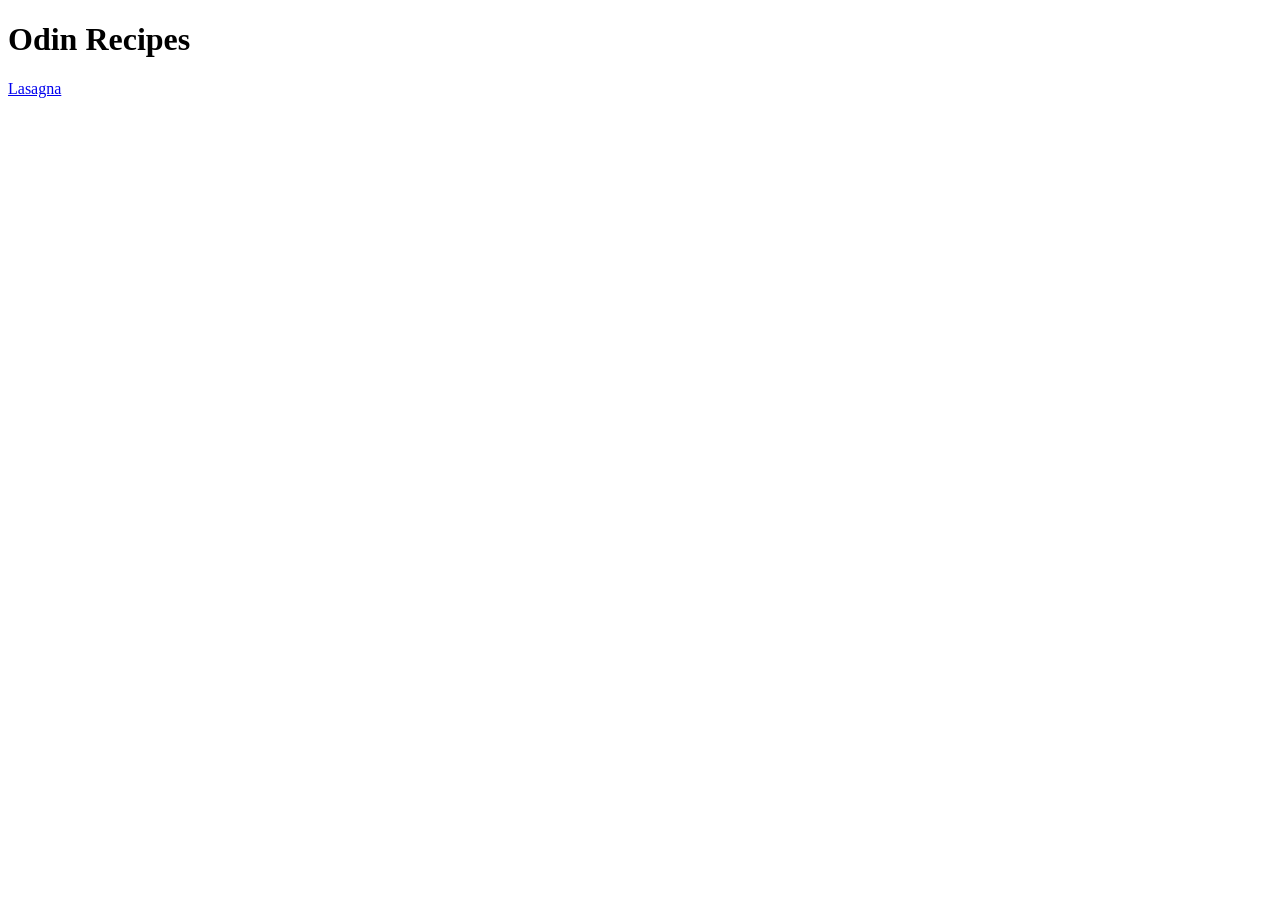
<file: index.html>
<!DOCTYPE html>
<html lang="en">
<head>
    <meta charset="UTF-8">
    <meta name="viewport" content="width=<device-width>, initial-scale=1.0">
    <title>Recipes</title>
</head>
<body>
    <h1>Odin Recipes</h1>
    <a href="./recipes/lasagna.html">Lasagna</a>
</body>
</html>
</file>
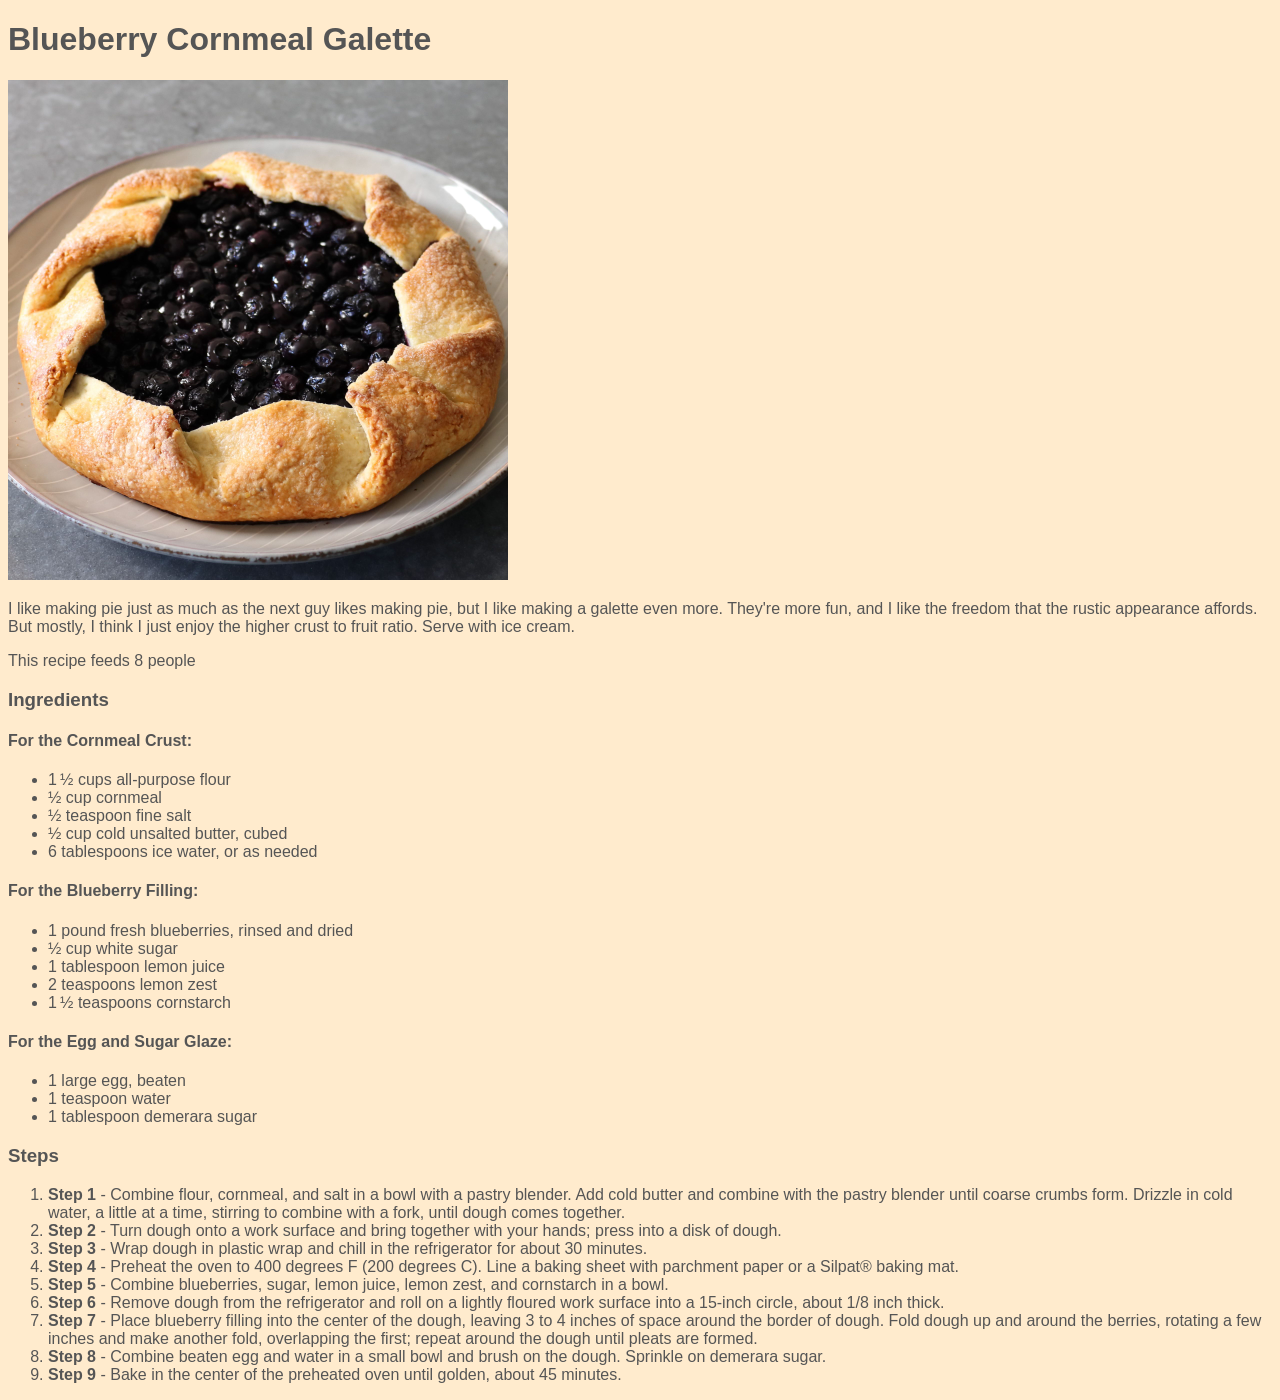
<file: recipes/blueberry-galette.html>
<!DOCTYPE html>
<html lang="en">
<head>
    <meta charset="UTF-8">
    <meta http-equiv="X-UA-Compatible" content="IE=edge">
    <meta name="viewport" content="width=device-width, initial-scale=1.0">
    <title>Blueberry Cornmeal Galette</title>
    <link rel="stylesheet" href="../style.css">
</head>
<body>
    <h1>Blueberry Cornmeal Galette</h1>
    <img src="../images/blueberrygalette.jpg" alt="Picture of a Galette" class="recipetease" />
    <p>I like making pie just as much as the next guy likes making pie, but I like making a galette even more. They're more fun, and I like the freedom that the rustic appearance affords. But mostly, I think I just enjoy the higher crust to fruit ratio. Serve with ice cream.</p>
    <p>This recipe feeds 8 people</p>

    <h3>Ingredients</h3>
    <h4>For the Cornmeal Crust:</h4>
    <ul>
        <li>1 ½ cups all-purpose flour</li>
        <li>½ cup cornmeal</li>
        <li>½ teaspoon fine salt</li>
        <li>½ cup cold unsalted butter, cubed</li>
        <li>6 tablespoons ice water, or as needed</li>
    </ul>


    <h4>For the Blueberry Filling:</h4>
    <ul>
        <li>1 pound fresh blueberries, rinsed and dried</li>
        <li>½ cup white sugar</li>
        <li>1 tablespoon lemon juice</li>
        <li>2 teaspoons lemon zest</li>
        <li>1 ½ teaspoons cornstarch</li>
    </ul>

    <h4>For the Egg and Sugar Glaze:</h4>
    <ul>
        <li>1 large egg, beaten</li>
        <li>1 teaspoon water</li>
        <li>1 tablespoon demerara sugar</li>
    </ul>    

    <h3>Steps</h3>
    <ol>
        <li><strong>Step 1</strong> - Combine flour, cornmeal, and salt in a bowl with a pastry blender. Add cold butter and combine with the pastry blender until coarse crumbs form. Drizzle in cold water, a little at a time, stirring to combine with a fork, until dough comes together.</li>
        <li><strong>Step 2</strong> - Turn dough onto a work surface and bring together with your hands; press into a disk of dough.</li>
        <li><strong>Step 3</strong> - Wrap dough in plastic wrap and chill in the refrigerator for about 30 minutes.</li>
        <li><strong>Step 4</strong> - Preheat the oven to 400 degrees F (200 degrees C). Line a baking sheet with parchment paper or a Silpat® baking mat.</li>
        <li><strong>Step 5</strong> - Combine blueberries, sugar, lemon juice, lemon zest, and cornstarch in a bowl.</li>
        <li><strong>Step 6</strong> - Remove dough from the refrigerator and roll on a lightly floured work surface into a 15-inch circle, about 1/8 inch thick.</li>
        <li><strong>Step 7</strong> - Place blueberry filling into the center of the dough, leaving 3 to 4 inches of space around the border of dough. Fold dough up and around the berries, rotating a few inches and make another fold, overlapping the first; repeat around the dough until pleats are formed.</li>
        <li><strong>Step 8</strong> - Combine beaten egg and water in a small bowl and brush on the dough. Sprinkle on demerara sugar.</li>
        <li><strong>Step 9</strong> - Bake in the center of the preheated oven until golden, about 45 minutes.</li>
    </ol>
</body>
</html>
</file>
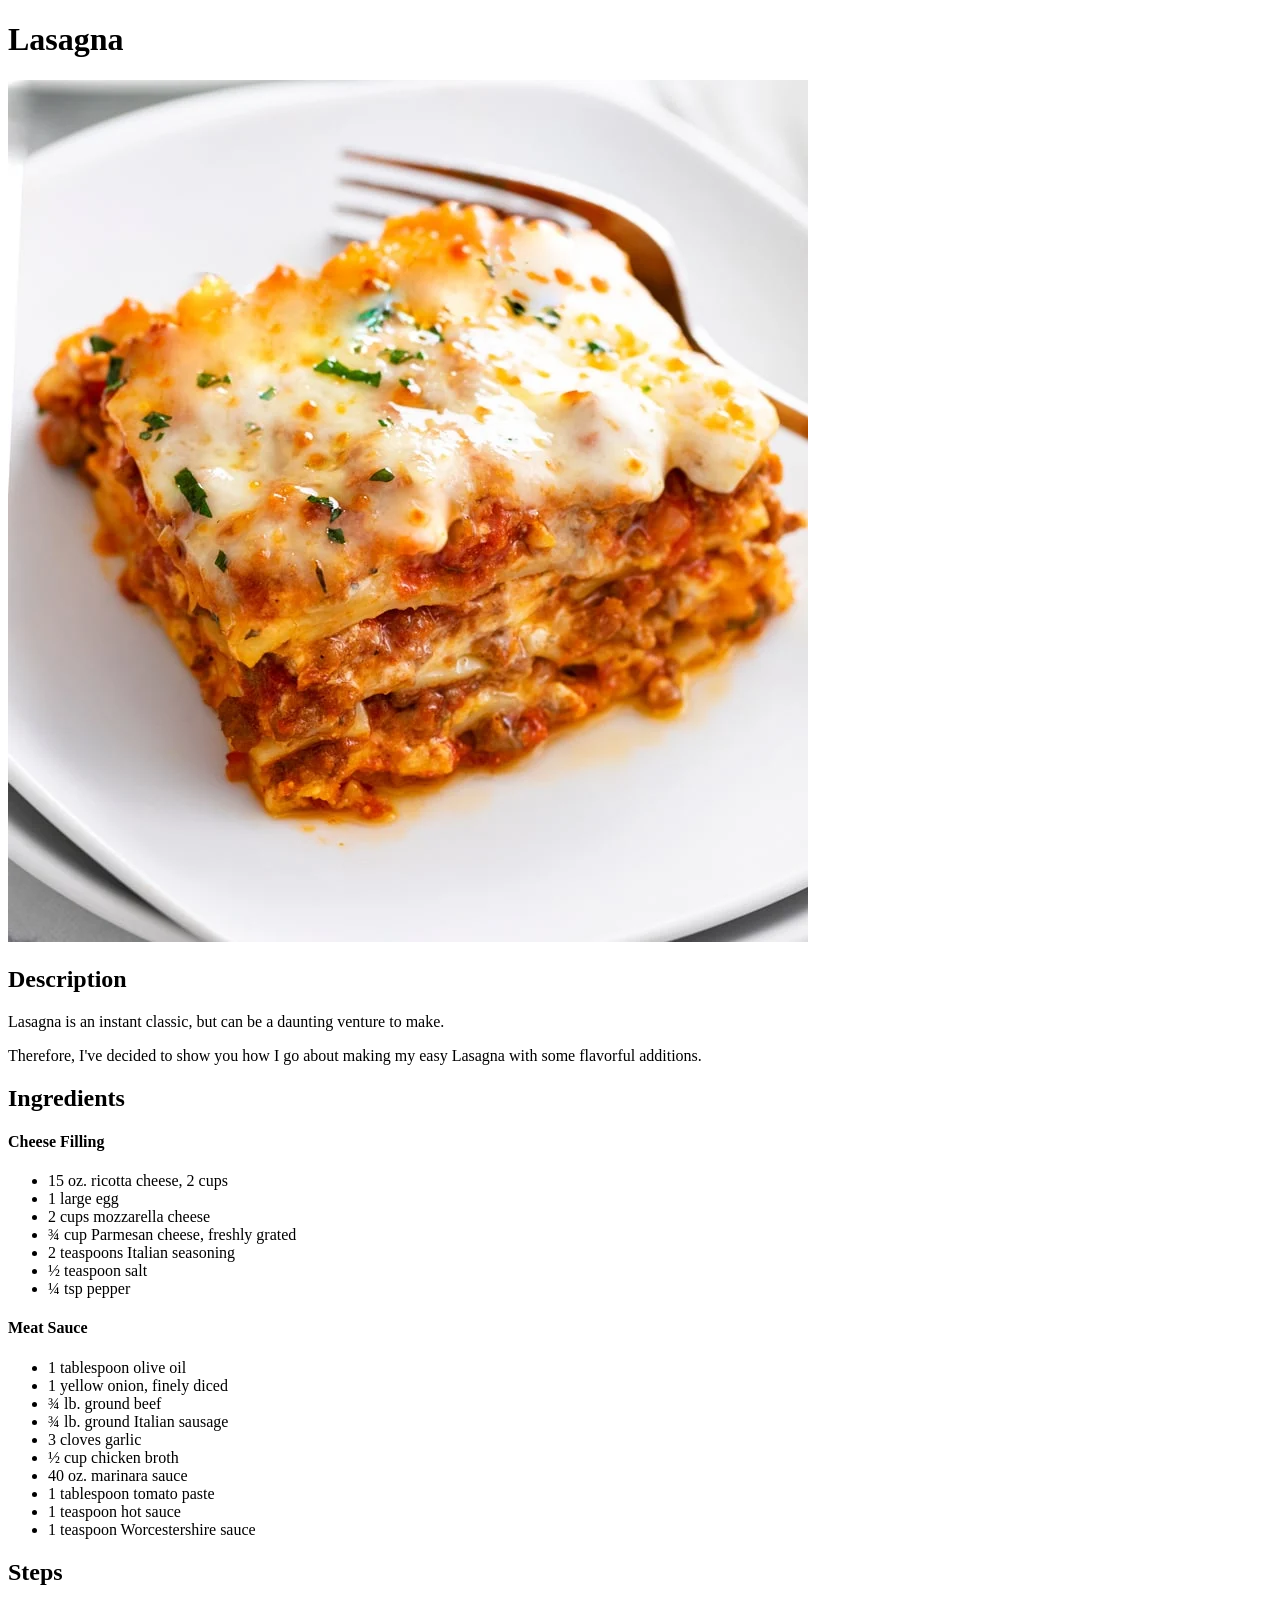
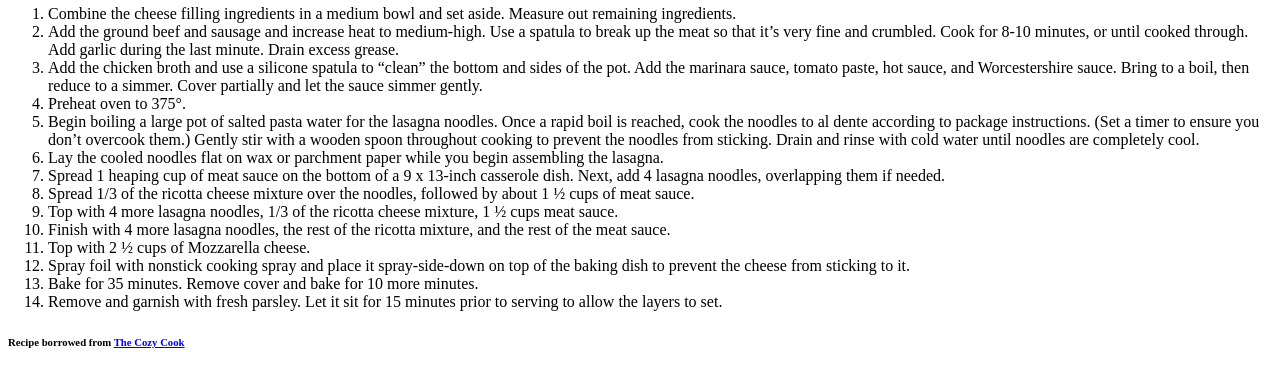
<file: recipes/lasagna.html>
<!DOCTYPE html>
<html lang="en">
<head>
    <meta charset="UTF-8">
    <meta name="viewport" content="width=device-width, initial-scale=1.0">
    <title>Document</title>
</head>
<body>
    <h1>Lasagna</h1>
    <img src="../images/Lasagna-Recipe.jpg" alt="A picture of the finished Lasagna">
    <h2>Description</h2>
    <p>Lasagna is an instant classic, but can be a daunting venture to make.</p>
    <p>Therefore, I've decided to show you how I go about making my easy Lasagna with some flavorful additions.</p>

    <h2>Ingredients</h2>
    <h4>Cheese Filling</h4>
    <ul>
        <li>15 oz. ricotta cheese, 2 cups</li>
        <li>1 large egg</li>
        <li>2 cups mozzarella cheese</li>
        <li>¾ cup Parmesan cheese, freshly grated</li>
        <li>2 teaspoons Italian seasoning</li>
        <li>½ teaspoon salt</li>
        <li>¼ tsp pepper</li>
    </ul>
    <h4>Meat Sauce</h4>
    <ul>    
        <li>1 tablespoon olive oil</li>
        <li>1 yellow onion, finely diced</li>
        <li>¾ lb. ground beef</li>
        <li>¾ lb. ground Italian sausage</li>
        <li>3 cloves garlic</li>
        <li>½ cup chicken broth</li>
        <li>40 oz. marinara sauce</li>
        <li>1 tablespoon tomato paste</li>
        <li>1 teaspoon hot sauce</li>
        <li>1 teaspoon Worcestershire sauce</li>
    </ul>

    <h2>Steps</h2>
    <ol>
        <li>Combine the cheese filling ingredients in a medium bowl and set aside. Measure out remaining ingredients.</li>
        <li>Add the ground beef and sausage and increase heat to medium-high. Use a spatula to break up the meat so that it’s very fine and crumbled. Cook for 8-10 minutes, or until cooked through. Add garlic during the last minute. Drain excess grease.</li>
        <li>Add the chicken broth and use a silicone spatula to “clean” the bottom and sides of the pot. Add the marinara sauce, tomato paste, hot sauce, and Worcestershire sauce. Bring to a boil, then reduce to a simmer. Cover partially and let the sauce simmer gently.</li>
        <li>Preheat oven to 375°.</li>
        <li>Begin boiling a large pot of salted pasta water for the lasagna noodles. Once a rapid boil is reached, cook the noodles to al dente according to package instructions. (Set a timer to ensure you don’t overcook them.) Gently stir with a wooden spoon throughout cooking to prevent the noodles from sticking. Drain and rinse with cold water until noodles are completely cool.</li>
        <li>Lay the cooled noodles flat on wax or parchment paper while you begin assembling the lasagna.</li>
        <li>Spread 1 heaping cup of meat sauce on the bottom of a 9 x 13-inch casserole dish. Next, add 4 lasagna noodles, overlapping them if needed.</li>
        <li>Spread 1/3 of the ricotta cheese mixture over the noodles, followed by about 1 ½ cups of meat sauce.</li>
        <li>Top with 4 more lasagna noodles, 1/3 of the ricotta cheese mixture, 1 ½ cups meat sauce.</li>
        <li>Finish with 4 more lasagna noodles, the rest of the ricotta mixture, and the rest of the meat sauce.</li>
        <li>Top with 2 ½ cups of Mozzarella cheese.</li>
        <li>Spray foil with nonstick cooking spray and place it spray-side-down on top of the baking dish to prevent the cheese from sticking to it.</li>
        <li>Bake for 35 minutes. Remove cover and bake for 10 more minutes.</li>
        <li>Remove and garnish with fresh parsley. Let it sit for 15 minutes prior to serving to allow the layers to set.</li>
    </ol>
    <h6>Recipe borrowed from <a href="https://thecozycook.com" target="_blank">The Cozy Cook</a> </h6>
</body>
</html>
</file>
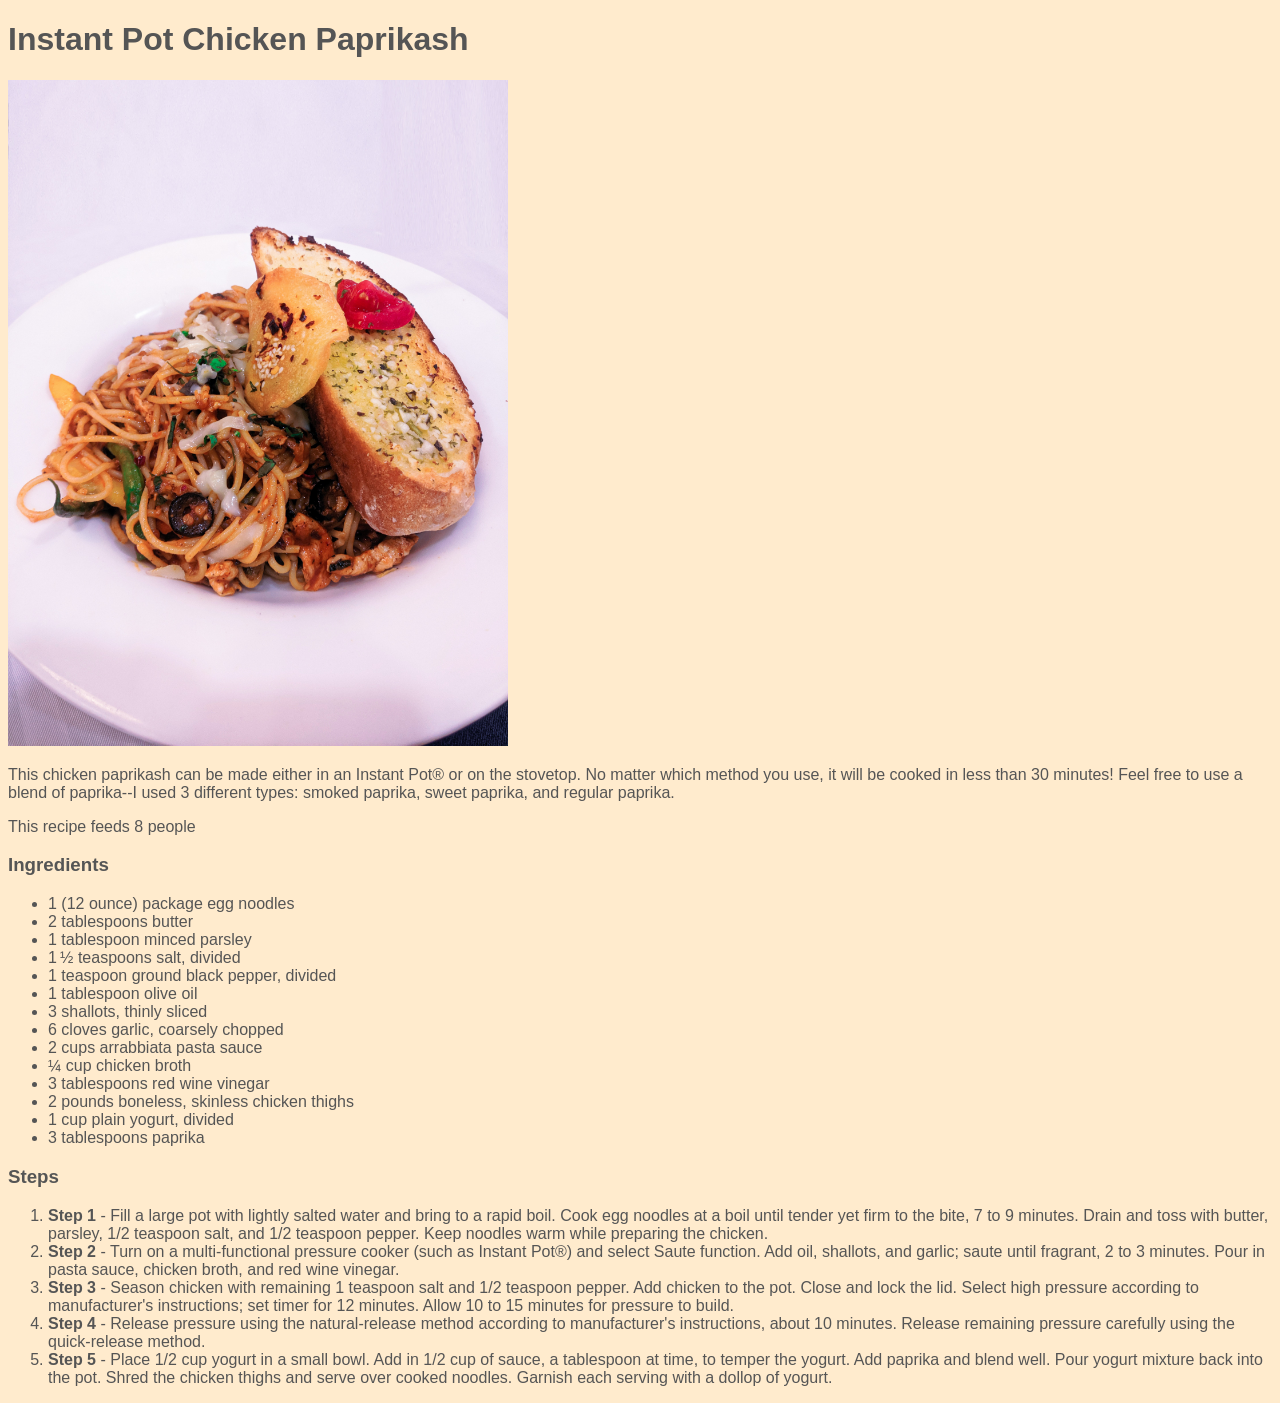
<file: recipes/paprikash.html>
<!DOCTYPE html>
<html lang="en">
<head>
    <meta charset="UTF-8">
    <meta http-equiv="X-UA-Compatible" content="IE=edge">
    <meta name="viewport" content="width=device-width, initial-scale=1.0">
    <title>Instant Pot Chicken Paprikash Recipe</title>
    <link rel="stylesheet" href="../style.css">
</head>
<body>
    <h1>Instant Pot Chicken Paprikash</h1>
    <img src="../images/paprikash.jpg" alt="Picture of Chicken Paprikash" class="recipetease" />
    <p>This chicken paprikash can be made either in an Instant Pot® or on the stovetop. No matter which method you use, it will be cooked in less than 30 minutes! Feel free to use a blend of paprika--I used 3 different types: smoked paprika, sweet paprika, and regular paprika.</p>
    <p>This recipe feeds 8 people</p>

    <h3>Ingredients</h3>
    <ul>
        <li>1 (12 ounce) package egg noodles</li>
        <li>2 tablespoons butter</li>
        <li>1 tablespoon minced parsley</li>
        <li>1 ½ teaspoons salt, divided</li>
        <li>1 teaspoon ground black pepper, divided</li>
        <li>1 tablespoon olive oil</li>
        <li>3 shallots, thinly sliced</li>
        <li>6 cloves garlic, coarsely chopped</li>
        <li>2 cups arrabbiata pasta sauce</li>
        <li>¼ cup chicken broth</li>
        <li>3 tablespoons red wine vinegar</li>
        <li>2 pounds boneless, skinless chicken thighs</li>
        <li>1 cup plain yogurt, divided</li>
        <li>3 tablespoons paprika</li>
    </ul>

    <h3>Steps</h3>
    <ol>
        <li><strong>Step 1</strong> - Fill a large pot with lightly salted water and bring to a rapid boil. Cook egg noodles at a boil until tender yet firm to the bite, 7 to 9 minutes. Drain and toss with butter, parsley, 1/2 teaspoon salt, and 1/2 teaspoon pepper. Keep noodles warm while preparing the chicken.</li>
        <li><strong>Step 2</strong> - Turn on a multi-functional pressure cooker (such as Instant Pot®) and select Saute function. Add oil, shallots, and garlic; saute until fragrant, 2 to 3 minutes. Pour in pasta sauce, chicken broth, and red wine vinegar.</li>
        <li><strong>Step 3</strong> - Season chicken with remaining 1 teaspoon salt and 1/2 teaspoon pepper. Add chicken to the pot. Close and lock the lid. Select high pressure according to manufacturer's instructions; set timer for 12 minutes. Allow 10 to 15 minutes for pressure to build.</li>
        <li><strong>Step 4</strong> - Release pressure using the natural-release method according to manufacturer's instructions, about 10 minutes. Release remaining pressure carefully using the quick-release method.</li>
        <li><strong>Step 5</strong> - Place 1/2 cup yogurt in a small bowl. Add in 1/2 cup of sauce, a tablespoon at time, to temper the yogurt. Add paprika and blend well. Pour yogurt mixture back into the pot. Shred the chicken thighs and serve over cooked noodles. Garnish each serving with a dollop of yogurt.</li>
    </ol>
</body>
</html>
</file>
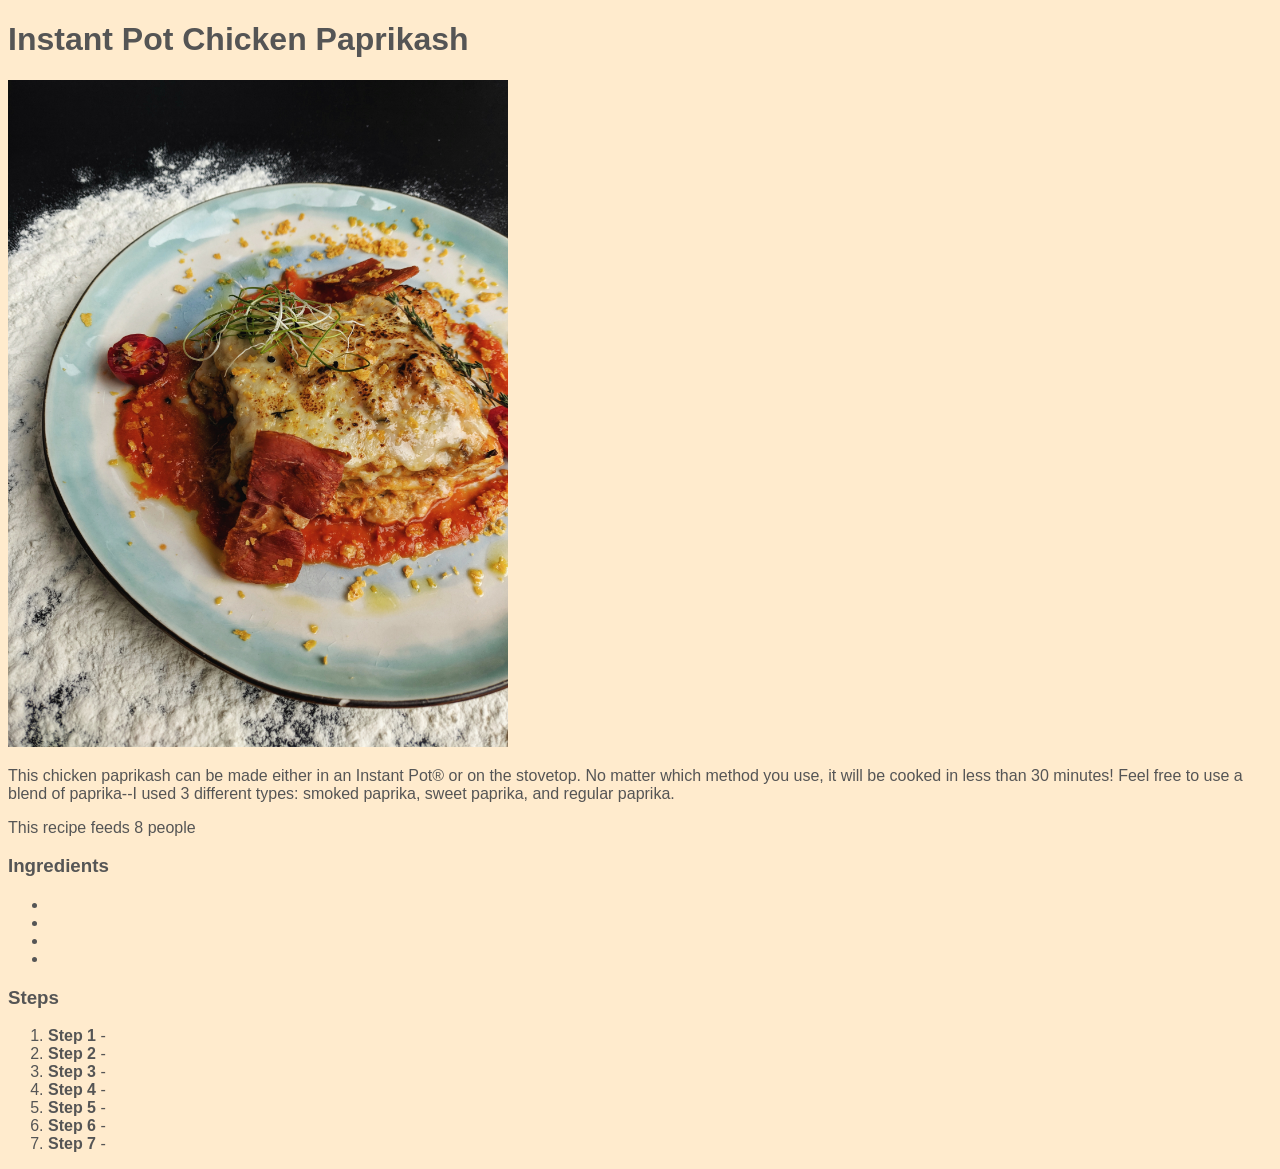
<file: recipes/recipe-template.html>
<!DOCTYPE html>
<html lang="en">
<head>
    <meta charset="UTF-8">
    <meta http-equiv="X-UA-Compatible" content="IE=edge">
    <meta name="viewport" content="width=device-width, initial-scale=1.0">
    <title>Instant Pot Chicken Paprikash Recipe</title>
    <link rel="stylesheet" href="../style.css">
</head>
<body>
    <h1>Instant Pot Chicken Paprikash</h1>
    <img src="../images/lasagna.jpg" alt="Picture of Lasagna" class="recipetease" />
    <p>This chicken paprikash can be made either in an Instant Pot® or on the stovetop. No matter which method you use, it will be cooked in less than 30 minutes! Feel free to use a blend of paprika--I used 3 different types: smoked paprika, sweet paprika, and regular paprika.</p>
    <p>This recipe feeds 8 people</p>

    <h3>Ingredients</h3>
    <ul>
        <li></li>
        <li></li>
        <li></li>
        <li></li>
    </ul>

    <h3>Steps</h3>
    <ol>
        <li><strong>Step 1</strong> - </li>
        <li><strong>Step 2</strong> - </li>
        <li><strong>Step 3</strong> - </li>
        <li><strong>Step 4</strong> - </li>
        <li><strong>Step 5</strong> - </li>
        <li><strong>Step 6</strong> - </li>
        <li><strong>Step 7</strong> - </li>
    </ol>
</body>
</html>
</file>
<file: style.css>
body {
    background-color: blanchedalmond;
    color: #555;
    font-family: Verdana, Geneva, Tahoma, sans-serif;
}

#header {
    text-align: center;
}

a {
    text-decoration: none;
}

.frontpagelist {
    text-align: center;
    list-style: none;
}

a:visited {
    color: rgb(0, 0, 238)
}

.recipetease {
    width: 500px;
}
</file>
